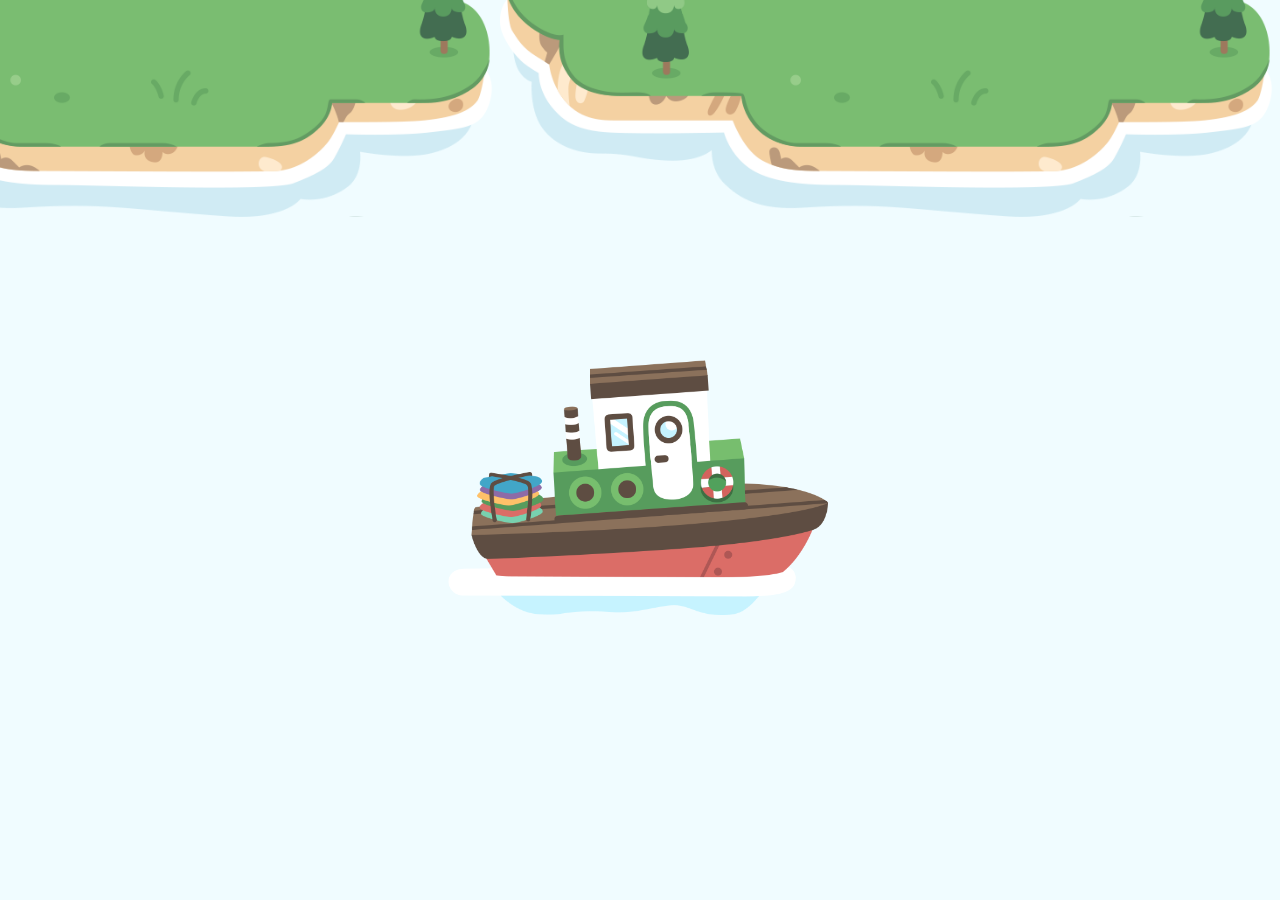
<file: animation/index.html>
<!DOCTYPE html>
<html>
<head>
	<title>Tugboat Animation</title>
	<link rel="stylesheet" href="main.css">
	<link rel="stylesheet" href="animation.css">
</head>
<body>
	<div class="boat">
		<img src="img/boat.png" alt="tugboat">
	</div>
	<img class="mike" src="img/mike.png">
</body>
</html>
</file>
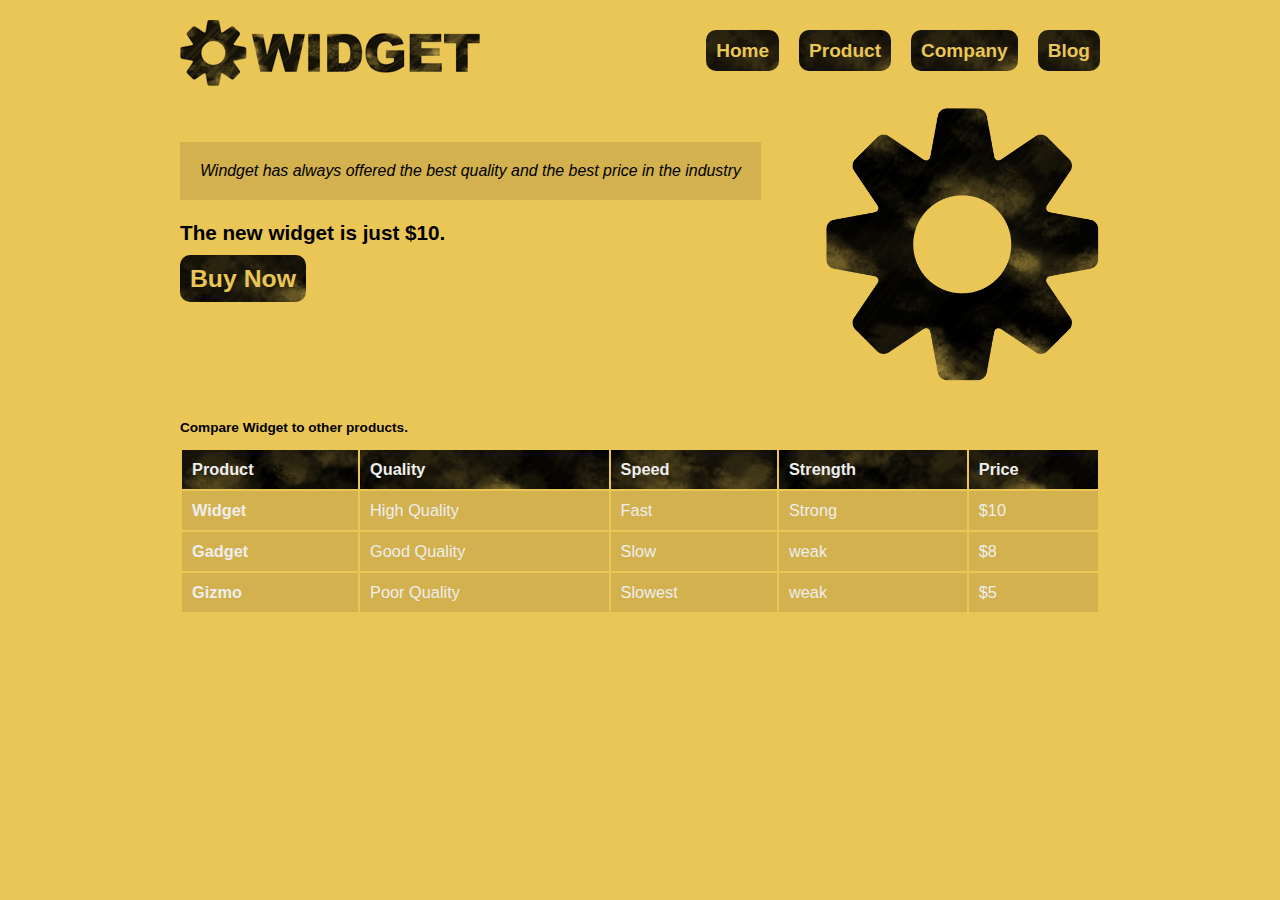
<file: html/accesability/index.html>
<!DOCTYPE html>
<html>
<head>
	<title>Windget,Inc.</title>
	<link rel="stylesheet" type="text/css" href="css/style.css">
</head>

<body>
	<div id="wrapper">
	<div id="header">
		<h1>Widget</h1>
		<ul id="nav">
			<li><a href="index.html">Home</a></li>
			<li><a href="#">Product</a></li>
			<li><a href="#">Company</a></li>
			<li><a href="#">Blog</a></li>	
		</ul>
	</div>

	<div id="content">
		<div id="about">
			<p>Windget has always offered the best quality and the best price in the industry</p>
			<div id="cta">
				<h3 id="just_10">The new widget is just $10.</h3>
				<a href="#" id="buy_now">Buy Now</a>
			</div>
		</div>
	</div>

	<div id="widget_pic">
		<img src="images/gear.png" alt="A drawing of widget, which looks similar to a gear or a cog">
	</div>

	<p id="compare">Compare Widget to other products.</p>
	<table id="product_table">
		<thead>
			<tr>
				<th>Product</th>
				<th>Quality</th>
				<th>Speed</th>
				<th>Strength</th>
				<th>Price</th>
			</tr>
			<tr>
				<td>
					<strong>Widget</strong>
				</td>
				<td>
					High Quality
				</td>
				<td>
					Fast
				</td>
				<td>
					Strong
				</td>
				<td>
					$10
				</td>
			</tr>
			<tr>
				<td>
					<strong>Gadget</strong>
				</td>
				<td>
					Good Quality
				</td>
				<td>
					Slow
				</td>
				<td>
					weak
				</td>
				<td>
					$8
				</td>
			</tr>
			<tr>
				<td>
					<strong>Gizmo</strong>
				</td>
				<td>
					Poor Quality
				</td>
				<td>
					Slowest
				</td>
				<td>
					weak
				</td>
				<td>
					$5
				</td>
			</tr>
		</thead>
	</table>

	</div>

</body>



</html>
</file>
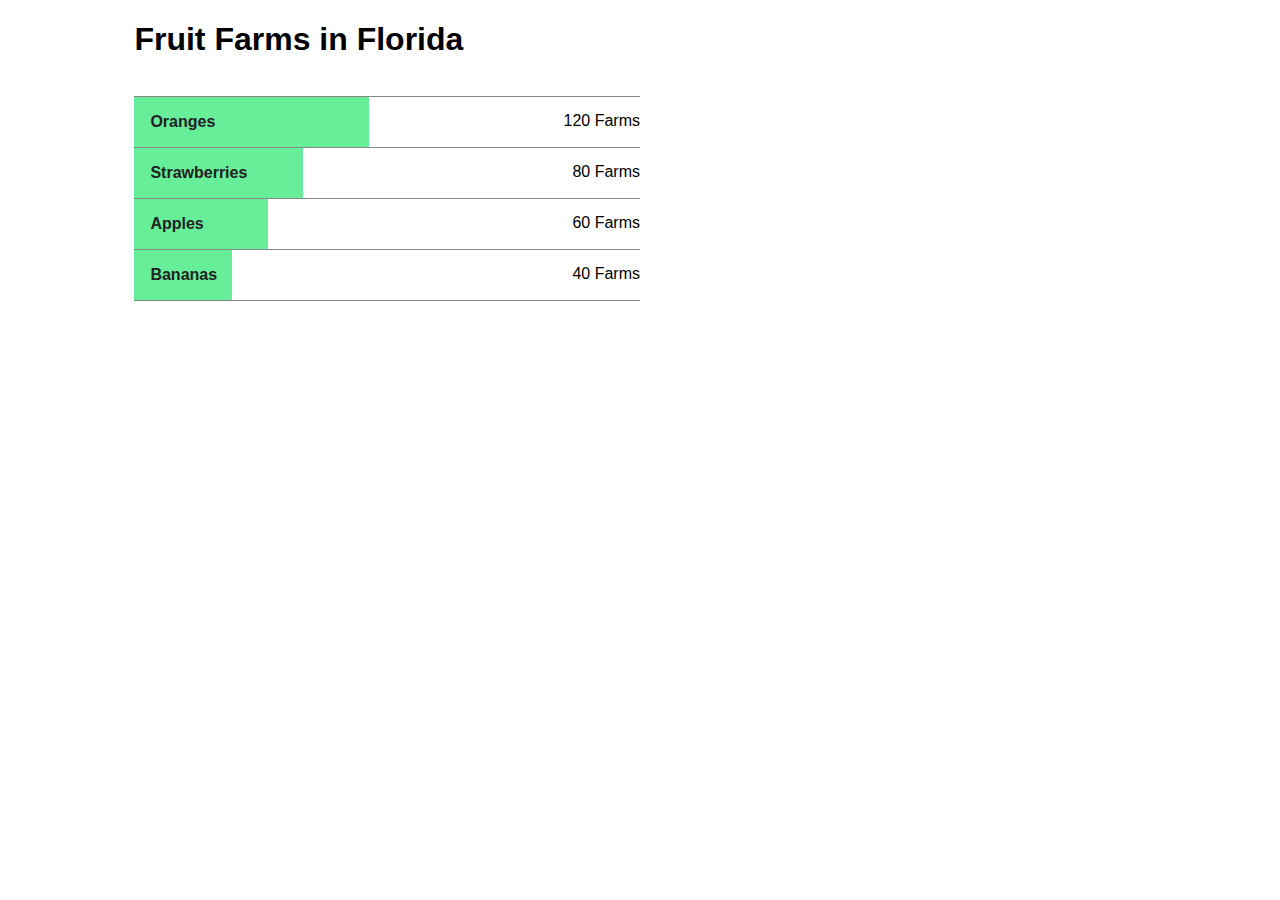
<file: html/charts/index.html>
<!DOCTYPE html>
<html>

	<head>
		<title>Accessibility</title>
		<link rel="stylesheet" type="text/css" href="css/style.css">
	</head>

	<body>
	<div id="wrapper">

		<h1>Fruit Farms in Florida</h1>

		<ul class="graph">
			<li>
				<span class="fruit" style="width: 40%">Oranges</span>
				<span class="total">120 Farms</span>
			</li>
			<li>
				<span class="fruit" style="width: 27%">Strawberries</span>
				<span class="total">80 Farms</span>
			</li>
			<li>
				<span class="fruit" style="width: 20%">Apples</span>
				<span class="total">60 Farms</span>
			</li>
			<li>
				<span class="fruit" style="width: 13%">Bananas</span>
				<span class="total">40 Farms</span>
			</li>

		</ul>

	</div>

	</body>


</html>
</file>
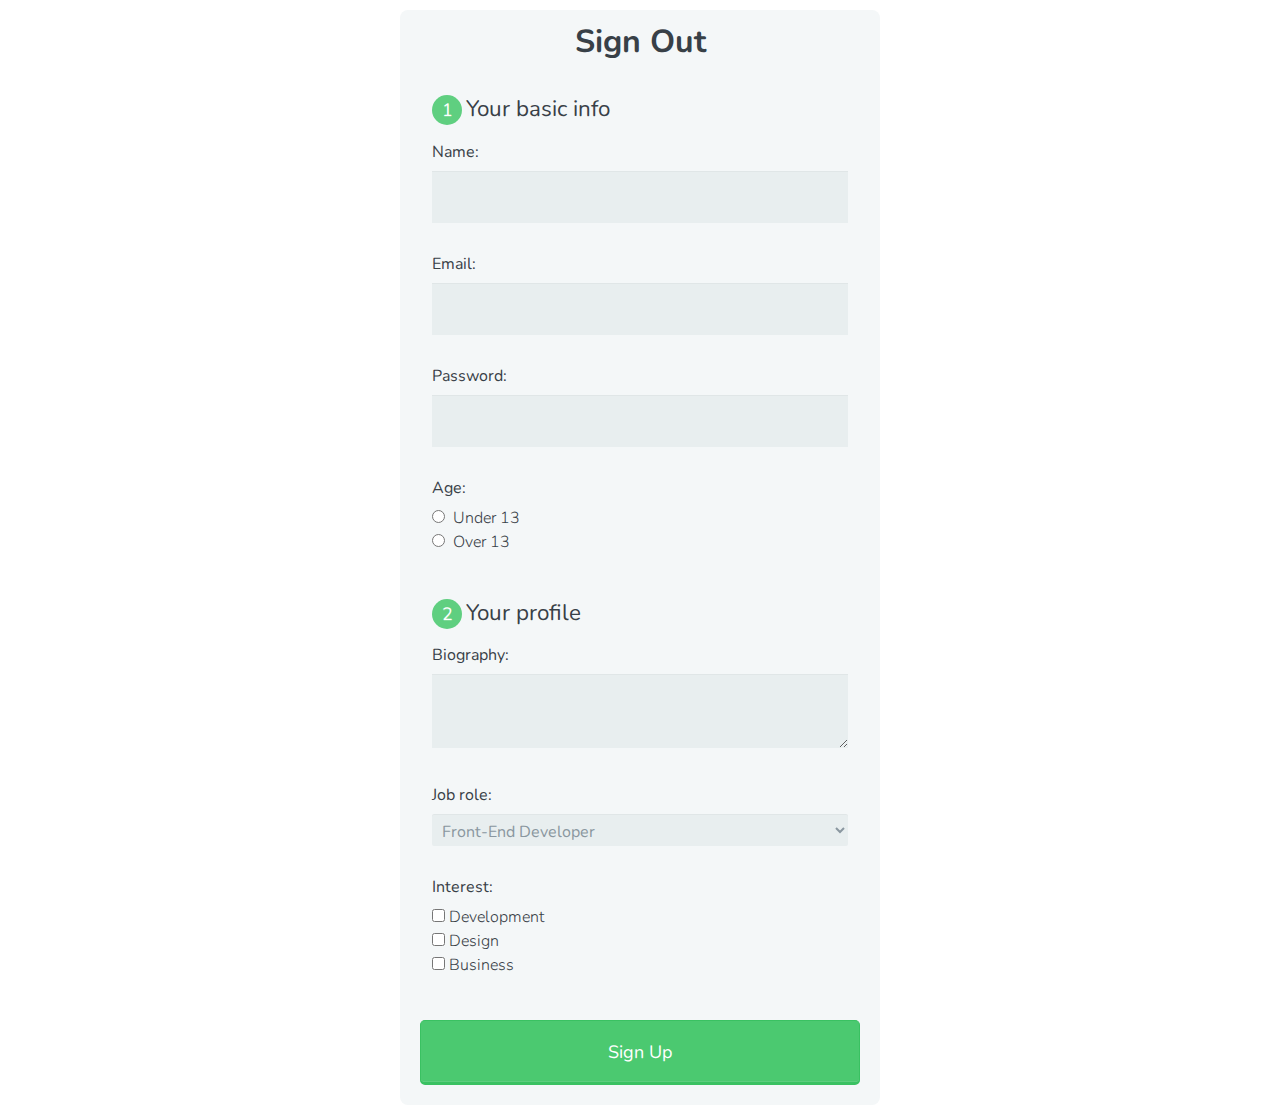
<file: html/forms/index.html>
<!DOCTYPE html>
<html>
    <head>
        <meta charset="utf-8">
        <meta name="viewport" content="width=device-width, initial-scale=1.0">
        <title>Sign Up Form</title>
        <link rel="stylesheet" href="css/normalize-form.css">
        <link href='http://fonts.googleapis.com/css?family=Nunito:400,300' rel='stylesheet' type='text/css'>
        <link rel="stylesheet" href="css/main-form.css">
    </head>
    <body>    
          <form action="index.html" method="post">
          <h1>Sign Out</h1>
    <fieldset>
          <legend><span class="number">1</span>Your basic info</legend>
          <label for="name">Name:</label>
          <input type="text" id="name" name="user_name">

          <label for="mail">Email:</label>
          <input type="email" id="mail" name="user_email">

          <label for="pass">Password:</label>
          <input type="password" id="pass" name="user_password">
          <label>Age:</label>
          <input type="radio" id="under_13" value="under_13" name="user_age">
          <label for="under_13" class="light">Under 13</label><br>
           <input type="radio" id="over_13" value="over_13" name="user_age">
          <label for="over_13" class="light">Over 13</label>
    </fieldset>
    <fieldset>
            <legend><span class="number">2</span>Your profile</legend>

           <label for="bio">Biography:</label>

           <textarea id="bio" name="user_bio"></textarea>

           <label for="job">Job role:</label>
           <select id="job" name="user_job">
                <optgroup label="web">
                    <option value="frontend_developer">Front-End Developer</option>
                    <option value="php_developer">PHP Developer</option>
                    <option value="phtyon_developer">Phython Developer</option>
                    <option value="java_developer">Java Developer</option>
                    <option value="rails_developer">Rails Developer</option>
                    <option value="web_designer">Web Designer</option>
                    <option value="wordpress_developer">WordPress Developer</option>
                </optgroup>
                <optgroup label="Mobile">
                    <option value="android_developer">Android Developer</option>
                    <option value="ios_developer">IOS Developer</option>
                    <option value="mobile_designer">Mobile Designer</option>
                </optgroup>
                <optgroup label="Bussiness">
                    <option value="bussiness_owner">Bussiness Owner</option>
                    <option value="freelancer">Freelancer</option>
                </optgroup>
           </select>

                <label>Interest:</label>
                <input type="checkbox" id="development" value="interest_development"
                name="user_interest"><label class="light" for="development">Development
                </label><br>
                <input type="checkbox" id="design" value="interest_design"
                name="user_interest"><label class="light" for="design">Design
                </label><br>
                <input type="checkbox" id="business" value="interest_business"
                name="user_interest"><label class="light" for="business">Business
                </label>



            </fieldset>
           <button type="submit">Sign Up</button>
      </form>
          
      <?php endforeach ?>
      
    </body>
</html>
</file>
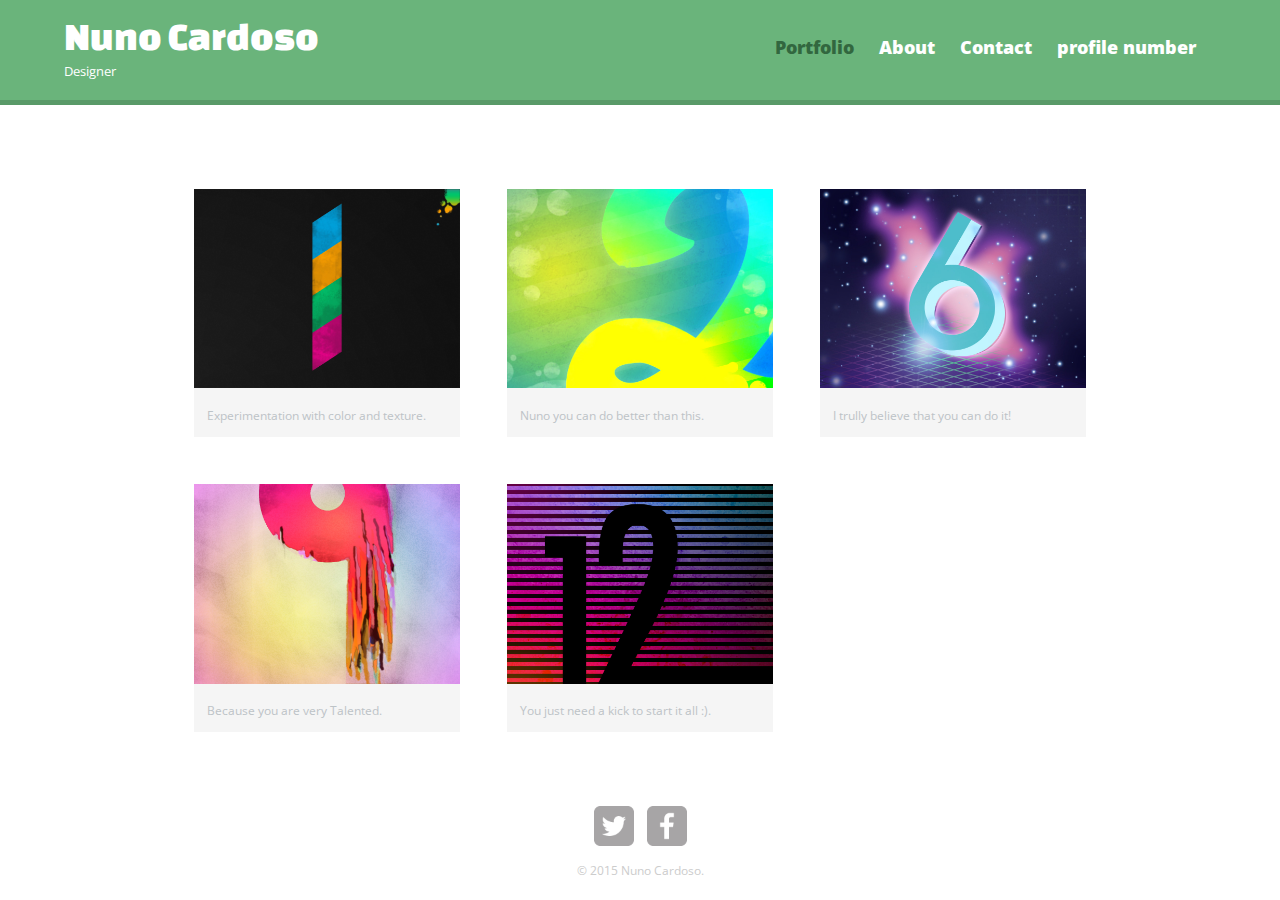
<file: html/portfolio/index.html>
<!DOCTYPE html>
<html>
	<head>
		<meta charset="utf-8">
		<title>Nuno Cardoso | Designer </title>
		<link rel="stylesheet" href="css/normalize.css">
		<link href='http://fonts.googleapis.com/css?family=Changa+One|Open+Sans:400,400italic,700,700italic,800' rel='stylesheet' type='text/css'>
		<link rel="stylesheet" href="css/main.css">
		<link rel="stylesheet" href="css/responsive.css"> 
		<meta name="viewport" content="width=device-width, initial-scale=1.0">
	</head>
	<body>
		<header>
			<a href="index.html" id="logo">
				<h1>Nuno Cardoso</h1>
				<h2>Designer</h2>
			</a>
			<nav>
				<ul>
					<li><a href="index.html" class="selected">Portfolio</a></li>
					<li><a href="about.html">About</a></li>
					<li><a href="contact.html">Contact</a></li>
					<li><a href="contact.html">profile number</a></li>
				</ul>			
			</nav>
		</header>
	<div id="wrapper">
			<section>
				<ul id="gallery">
					<li>
						<a href="img/numbers-01.jpg">
							<img src="img/numbers-01.jpg" alt="">
							<p>Experimentation with color and texture.</p>
						</a>
					</li>
					<li>
						<a href="img/numbers-02.jpg">
							<img src="img/numbers-02.jpg" alt="">
							<p>Nuno you can do better than this.</p>
						</a>
					</li>
					<li>
						<a href="img/numbers-06.jpg">
							<img src="img/numbers-06.jpg" alt="">
							<p>I trully believe that you can do it!</p>
						</a>
					</li>
					<li>
						<a href="img/numbers-09.jpg">
							<img src="img/numbers-09.jpg" alt="">
							<p>Because you are very Talented.</p>
						</a>
					</li>
					<li>
						<a href="img/numbers-12.jpg">
							<img src="img/numbers-12.jpg" alt="">
							<p>You just need a kick to start it all :).</p>
						</a>
					</li>
				</ul>
			</section>
		<footer>
			<a href="http://twitter.com/nunu.cardoso"><img src="img/twitter-wrap.png" alt=
			"Twitter Logo" class="social-icon"></a>
			<a href="http://facebook.com/nuno.cardoso"><img src="img/facebook-wrap.png" alt="Facebook Logo" class="social-icon"></a>
			<p>&copy; 2015 Nuno Cardoso.</p>
		</footer>
	</div>
	</body>
</html>
</file>
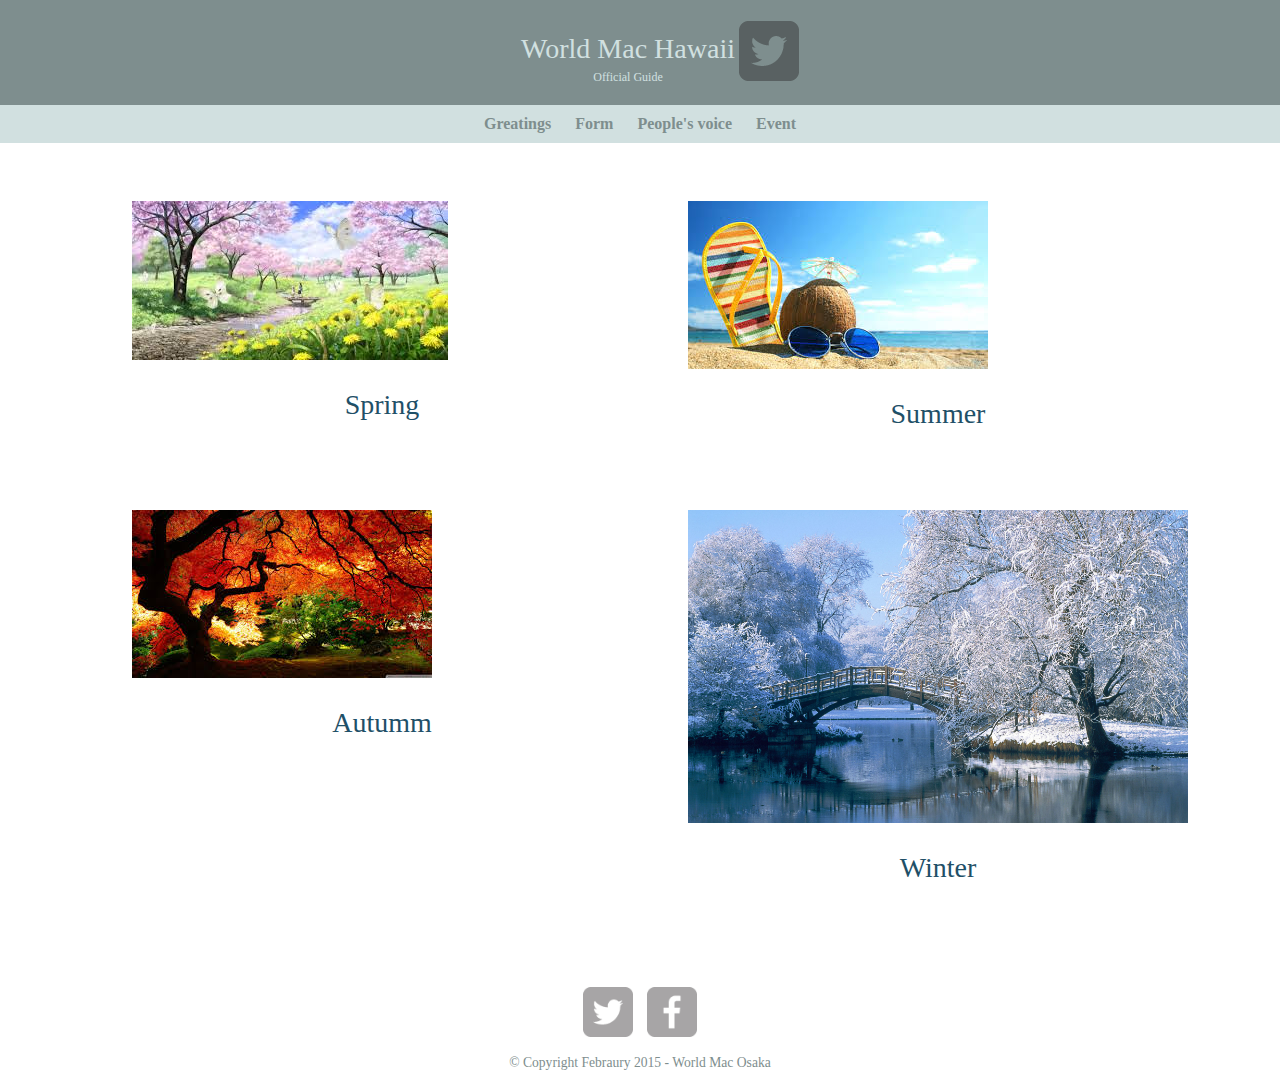
<file: html/practice/index.html>
<!DOCTYPE html>
<html>
	<head>
	<meta charset="utf-8">
	<title>World Mac | Designer</title>
	<link rel="stylesheet" href="css/normalize.css">
	<link rel="stylesheet" href="css/practice.css">
	<link rel="stylesheet" href="css/responsive.css">
	<link rel="stylesheet" href="css/responsive.css">
	</head>
	<body>
				<header>
					<a href="index.html" class="logo">
						<ul><li class="first">
						<h1>World Mac Hawaii</h1>
						<h2>Official Guide</h2>
						</li>
						<li class="second"><img src="img/twitter-wrap.png" alt="">
						</li>
					</ul>
					</a>
					<nav>
						<ul>
							<li><a href="index.html" >Greatings</a></li>
							<li><a href="form.html">Form</a></li>
							<li><a href="contact.html">People's voice</a></li>
							<li><a href="event.html">Event</a></li>
						</ul>
					</nav>
				</header>
				<div id="wrapper">
				<section>
					<ul id="mainscreen">
						<li>
							<a href="img/spring.jpg">
							<img src="img/spring.jpg" alt="Spring season in Japan">
							<p>Spring</p>
						</li>
						<li>
							<a href="img/summer.jpg">
							<img src="img/summer.jpg" alt="Summer season in Japan">
							<p>Summer</p>
						</li>
						<li>
							<a href="img/autumm.jpg">
							<img src="img/autumm.jpg" alt="autumm season in Japan">
							<p>Autumm</p>
						</li>
						<li>
							<a href="img/winter.jpg">
							<img src="img/winter.jpg" alt="Winter season in Japan">
							<p>Winter</p>
						</li>
					</ul>
				</section>
				<footer>
					<a href=""><img src="img/twitter-wrap.png" alt="Twitter Logo" class="social-icon"></a>
					<a href=""><img src="img/facebook-wrap.png" alt="Facebook Logo" class="social-icon"></a>
					<p>&copy; Copyright Febraury 2015 - World Mac Osaka </p>
				</footer>	
				</div>
	</body>
</html>
</file>
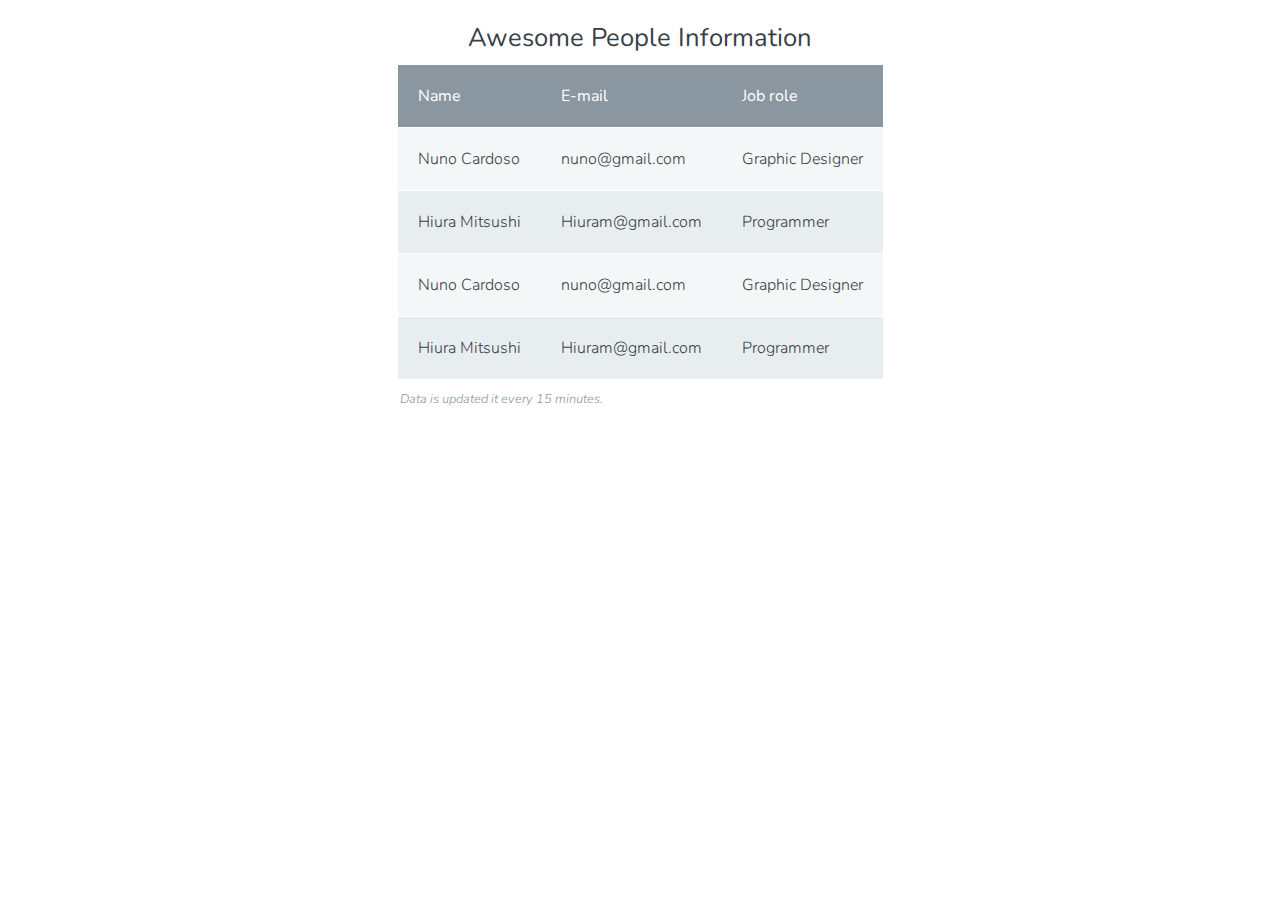
<file: html/table/index.html>
<!DOCTYPE html>
<html>
  <head>
    <meta charset="utf-8">
    <meta name="viewport" content="width=device-width, initial-scale=1.0">
    <title>Employee Information</title>
    <link rel="stylesheet" href="css/normalize.css">
    <link href='http://fonts.googleapis.com/css?family=Nunito:400,300' rel='stylesheet' type='text/css'>
    <link rel="stylesheet" href="css/main.css">
  </head>
  <body>

  <table>
    <caption>Awesome People Information</caption>
    <thead>
            <tr>
              <th scope="col">Name</th>
              <th scope="col">E-mail</th>
              <th scope="col">Job role</th>
            </tr>
    <thead>
    <tfoot>
      <td colspan="3">Data is updated it every 15 minutes.</td>
    </tfoot>
    <tbody>
          <tr>
             <th scope="row">Nuno Cardoso</th>
            <td>nuno@gmail.com</td>
            <td>Graphic Designer</td>
          </tr>
          <tr>
             <th scope="row">Hiura Mitsushi</th>
            <td>Hiuram@gmail.com</td>
            <td>Programmer</td>
          </tr>
          <tr>
             <th scope="row">Nuno Cardoso</th>
            <td>nuno@gmail.com</td>
            <td>Graphic Designer</td>
          </tr>
          <tr>
             <th scope="row">Hiura Mitsushi</th>
            <td>Hiuram@gmail.com</td>
            <td>Programmer</td>
          </tr>
    </tbody>
  </table>
    

  </body>
</html>
</file>
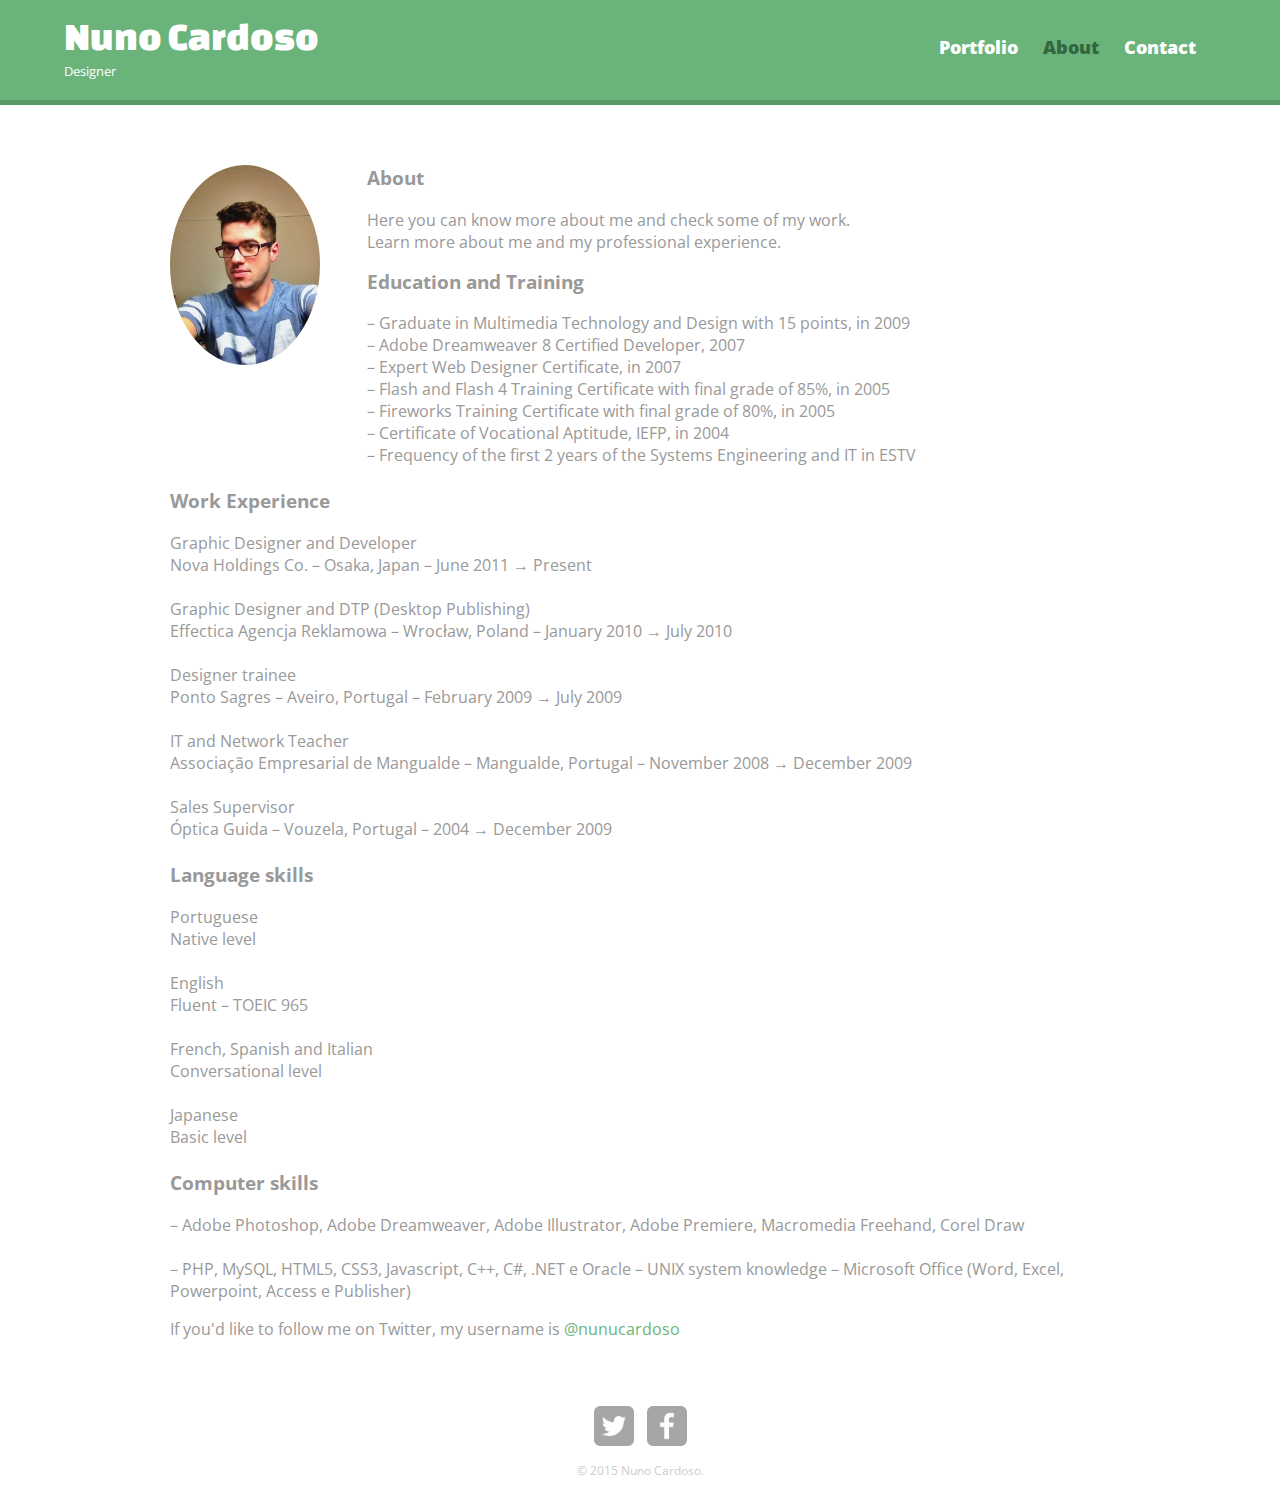
<file: html/portfolio/about.html>
<!DOCTYPE html>
<html>
	<head>
		<meta charset="utf-8">
		<title>Nuno Cardoso | Designer </title>
		<link rel="stylesheet" href="css/normalize.css">
		<link href='http://fonts.googleapis.com/css?family=Changa+One|Open+Sans:400,400italic,700,700italic,800' rel='stylesheet' type='text/css'>
		<link rel="stylesheet" href="css/main.css">
		<link rel="stylesheet" href="css/responsive.css"> 
		<meta name="viewport" content="width=device-width, initial-scale=1.0">
	</head>
	<body>
		<header>
			<a href="index.html" id="logo">
				<h1>Nuno Cardoso</h1>
				<h2>Designer</h2>
			</a>
			<nav>
				<ul>
					<li><a href="index.html">Portfolio</a></li>
					<li><a href="about.html"  class="selected">About</a></li>
					<li><a href="contact.html">Contact</a></li>
				</ul>			
			</nav>
		</header>
	<div id="wrapper">
			<section>
				<img src="img/nuno.JPG" alt="Photograph of Nuno Cardoso" class="profile-photo">
				<h3>About</h3>
				<p>
					Here you can know more about me and check some of my work. <br>

					Learn more about me and my professional experience.<br>
<h3>Education and Training</h3>

– Graduate in Multimedia Technology and Design with 15 points, in 2009<br>
– Adobe Dreamweaver 8 Certified Developer, 2007<br>
– Expert Web Designer Certificate, in 2007<br>
– Flash and Flash 4 Training Certificate with final grade of 85%, in 2005<br>
– Fireworks Training Certificate with final grade of 80%, in 2005<br>
– Certificate of Vocational Aptitude, IEFP, in 2004<br>
– Frequency of the first 2 years of the Systems Engineering and IT in ESTV<br><br>

<h3>Work Experience</h3>

Graphic Designer and Developer<br>
Nova Holdings Co. – Osaka, Japan – June 2011 → Present<br><br>

Graphic Designer and DTP (Desktop Publishing)<br>
Effectica Agencja Reklamowa – Wrocław, Poland – January 2010 → July 2010<br><br>

Designer trainee<br>
Ponto Sagres – Aveiro, Portugal – February 2009 → July 2009<br><br>

IT and Network Teacher <br>
Associação Empresarial de Mangualde – Mangualde, Portugal – November 2008 → December 2009<br><br>

Sales Supervisor<br>
Óptica Guida – Vouzela, Portugal – 2004 → December 2009<br><br>

<h3>Language skills</h3>

Portuguese<br>
Native level<br><br>

English<br>
Fluent – TOEIC 965<br><br>

French, Spanish and Italian<br>
Conversational level<br><br>

Japanese<br>
Basic level<br><br>

<h3>Computer skills</h3>

– Adobe Photoshop, Adobe Dreamweaver, Adobe Illustrator, Adobe Premiere, Macromedia Freehand, Corel Draw<br><br>
– PHP, MySQL, HTML5, CSS3, Javascript, C++, C#, .NET e Oracle – UNIX system knowledge
– Microsoft Office (Word, Excel, Powerpoint, Access e Publisher)<br>
				</p>
				<p>If you'd like to follow me on Twitter, my username is <a href="http://twitter.com/nunu.cardoso">@nunucardoso</a></p>
			</section>
		<footer>
			<a href="http://twitter.com/nunu.cardoso"><img src="img/twitter-wrap.png" alt=
			"Twitter Logo" class="social-icon"></a>
			<a href="http://facebook.com/nuno.cardoso"><img src="img/facebook-wrap.png" alt="Facebook Logo" class="social-icon"></a>
			<p>&copy; 2015 Nuno Cardoso.</p>
		</footer>
	</div>
	</body>
</html>
</file>
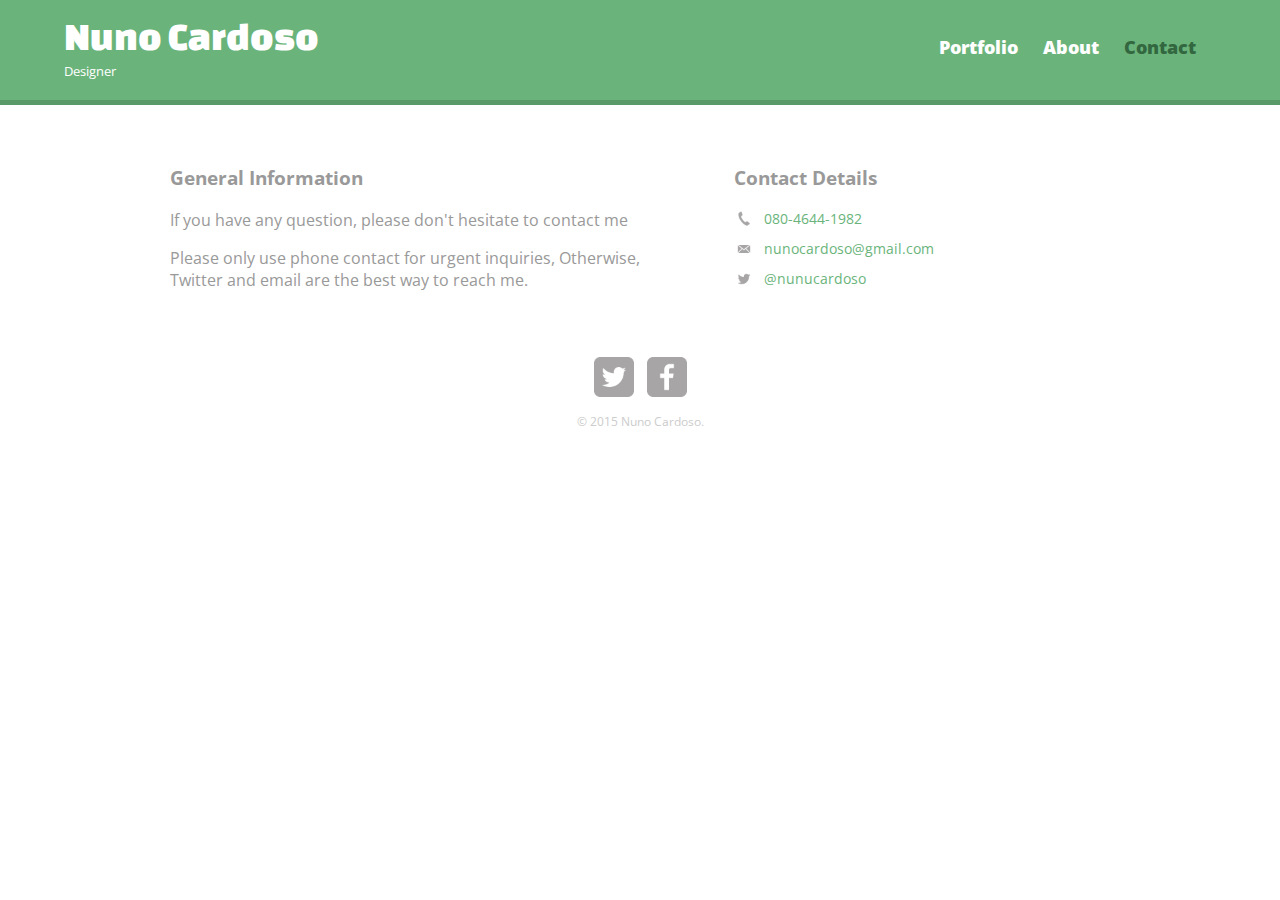
<file: html/portfolio/contact.html>
<!DOCTYPE html>
<html>
	<head>
		<meta charset="utf-8">
		<title>Nuno Cardoso | Designer </title>
		<link rel="stylesheet" href="css/normalize.css">
		<link href='http://fonts.googleapis.com/css?family=Changa+One|Open+Sans:400,400italic,700,700italic,800' rel='stylesheet' type='text/css'>
		<link rel="stylesheet" href="css/main.css">
		<link rel="stylesheet" href="css/responsive.css">
		<meta name="viewport" content="width=device-width, initial-scale=1.0"> 
	</head>
	<body>
		<header>
			<a href="index.html" id="logo">
				<h1>Nuno Cardoso</h1>
				<h2>Designer</h2>
			</a>
			<nav>
				<ul>
					<li><a href="index.html" >Portfolio</a></li>
					<li><a href="about.html">About</a></li>
					<li><a href="contact.html" class="selected" >Contact</a></li>
				</ul>			
			</nav>
		</header>
	<div id="wrapper">
			<section id="primary">
				<h3>General Information</h3>
				<p>If you have any question, please don't hesitate to contact me</p>
				<p>Please only use phone contact for urgent inquiries, Otherwise, Twitter and email are the best way to reach me.</p>
			</section>
			<section id="secondary">
				<h3>Contact Details</h3>
					<ul class="contact-info">
					<li class="phone"><a href="tel:080-4644-1982">080-4644-1982</a></li>
					<li class="mail"><a href="mailto:nunocardoso@gmail.com">nunocardoso@gmail.com</a></li>
					<li class="twitter"><a href="http://twitter.com/intent/tweet?screen_name=nunucardoso">@nunucardoso</a></li>
					</ul>
			</section>
		<footer>
			<a href="http://twitter.com/nuno.cardoso"><img src="img/twitter-wrap.png" alt=
			"Twitter Logo" class="social-icon"></a>
			<a href="http://facebook.com/nuno.cardoso"><img src="img/facebook-wrap.png" alt="Facebook Logo" class="social-icon"></a>
			<p>&copy; 2015 Nuno Cardoso.</p>
		</footer>
	</div>
	</body>
</html>
</file>
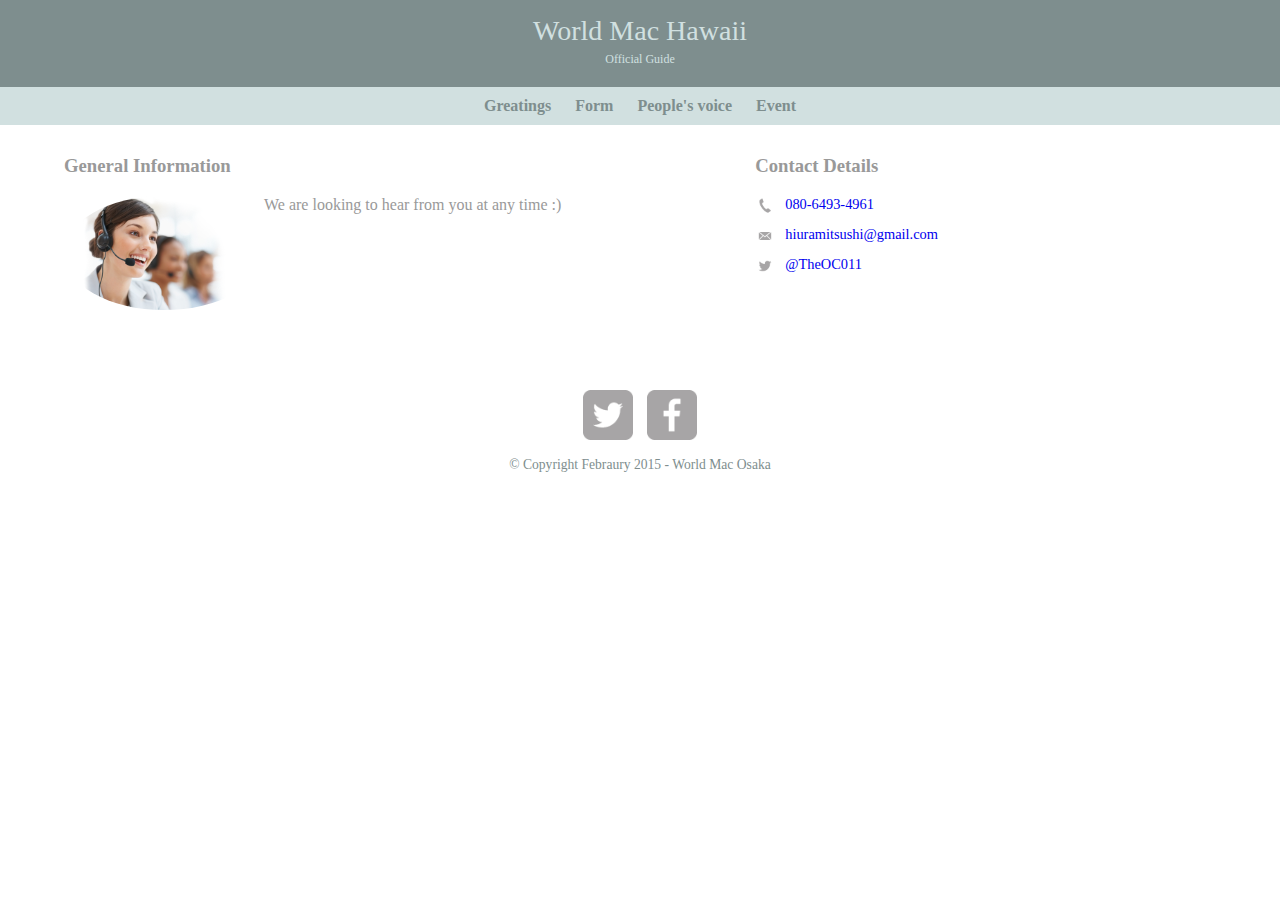
<file: html/practice/contact.html>
<!DOCTYPE html>
<html>
	<head>
	<meta charset="utf-8">
	<title>World Mac | Designer</title>
	<link rel="stylesheet" href="css/normalize.css">
	<link rel="stylesheet" href="css/practice.css">
	<link rel="stylesheet" href="css/responsive.css">
	<link rel="stylesheet" href="css/responsive.css">
	</head>
	<body>
				<header>
					<a href="index.html" id="logo">
						<h1>World Mac Hawaii</h1>
						<h2>Official Guide</h2>
					</a>
					<nav>
						<ul>
							<li><a href="index.html" >Greatings</a></li>
							<li><a href="form.html">Form</a></li>
							<li><a href="contact.html">People's voice</a></li>
							<li><a href="event.html">Event</a></li>
						</ul>
					</nav>
				</header>
				<div id="wrapper">
				<section id="primary">
					<h3>General Information</h3>
					<img src="img/Contact-Lady.png" alt="We Are seeking for you" class="profile-photo">
					<p> We are looking to hear from you at any time :)</p>
				</section>
				<section id="secondary">
					<h3>Contact Details</h3>
					<ul class="contact-info">
						<li class="phone"><a href="tel:080-6493-4961">080-6493-4961</a></li>
						<li class="mail"><a href="mailto:hiuramitsushi@gmail.com">hiuramitsushi@gmail.com</a></li>
						<li class="twitter"><a href="http://twitter.com/intent/tweet?screen_name=TheOC011">@TheOC011</a></li>
					</ul>
				</section>
				<footer>
					<a href=""><img src="img/twitter-wrap.png" alt="Twitter Logo" class="social-icon"></a>
					<a href=""><img src="img/facebook-wrap.png" alt="Facebook Logo" class="social-icon"></a>
					<p>&copy; Copyright Febraury 2015 - World Mac Osaka </p>
				</footer>	
				</div>
	</body>
</html>
</file>
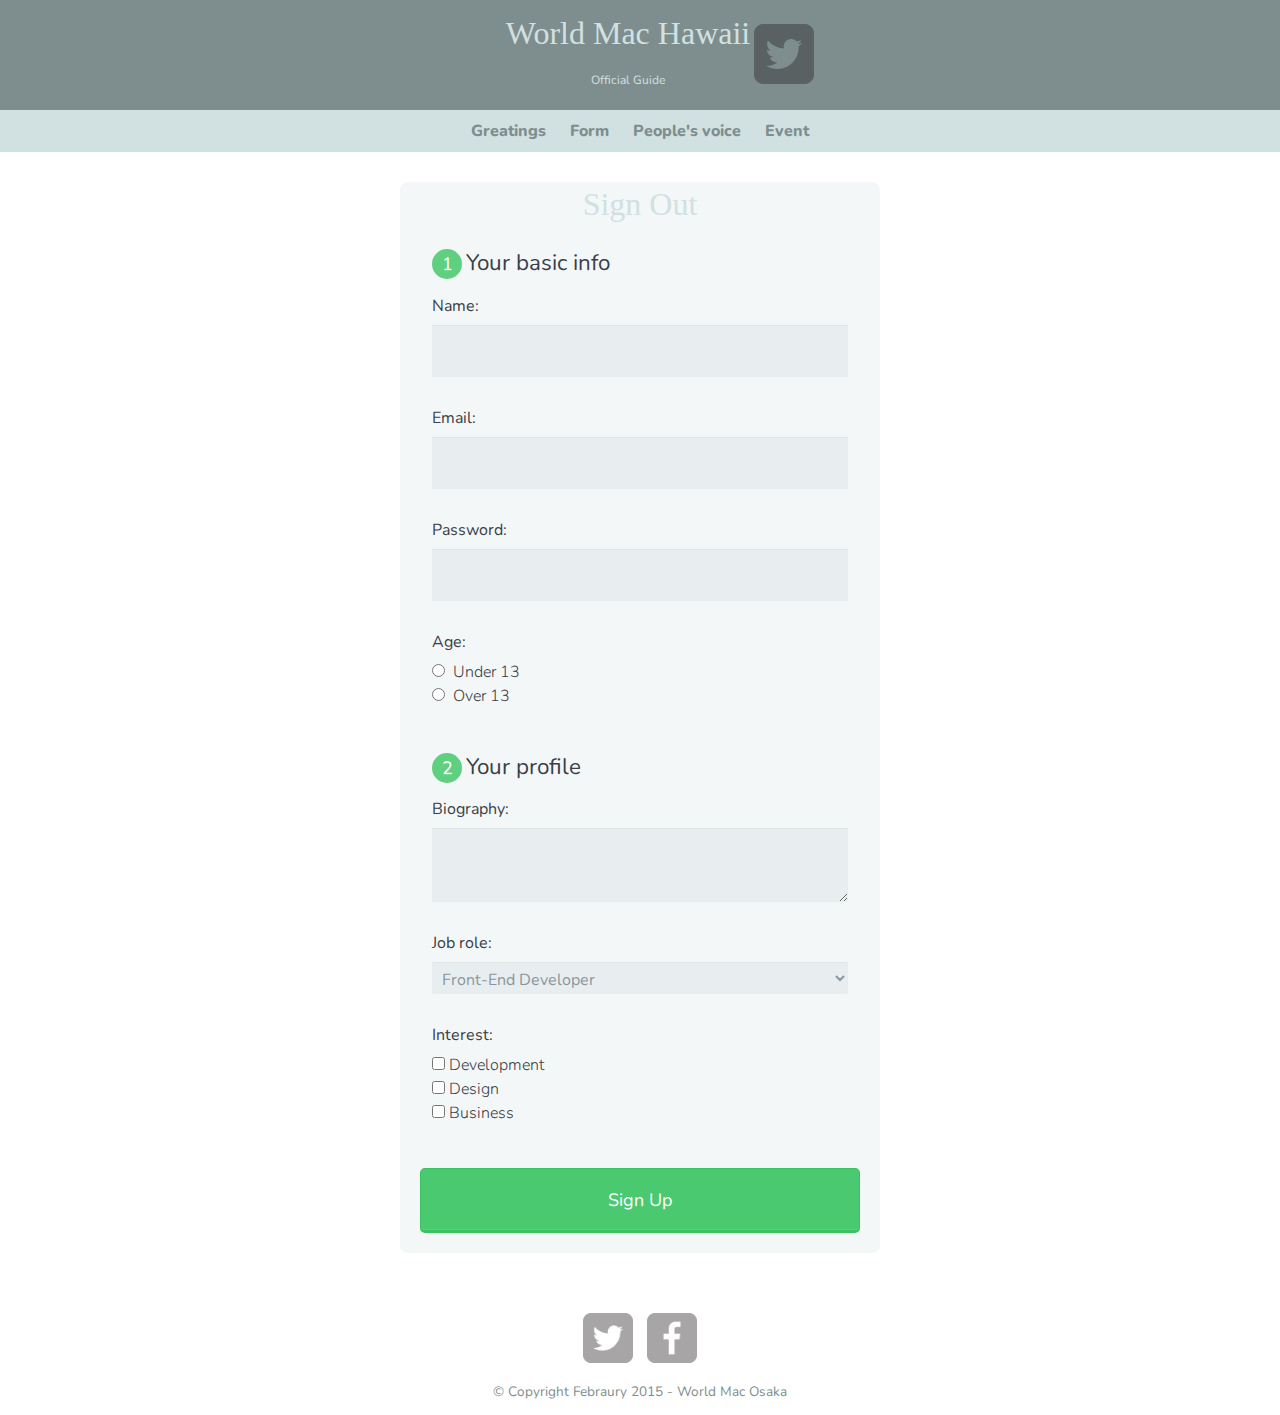
<file: html/practice/form.html>
<!DOCTYPE html>
<html>
	<head>
	<meta charset="utf-8">
	<meta name="viewport" content="width=device-width, initial-scale=1.0">
	 <title>Sign Up Form</title>
 	<link rel="stylesheet" href="css/normalize.css">
	<link rel="stylesheet" href="css/practice.css">
	<link rel="stylesheet" href="css/responsive.css">
     <link rel="stylesheet" href="css/normalize-form.css">
        <link href='http://fonts.googleapis.com/css?family=Nunito:400,300' rel='stylesheet' type='text/css'>
        <link rel="stylesheet" href="css/main-form.css">
  
	</head>
	<body>
				<header>
					<a href="index.html" class="logo">
						<ul><li class="first">
						<h1>World Mac Hawaii</h1>
						<h2>Official Guide</h2>
						</li>
						<li class="second"><img src="img/twitter-wrap.png" alt="">
						</li>
					</ul>
					</a>
					<nav>
						<ul>
							<li><a href="index.html" >Greatings</a></li>
							<li><a href="form.html">Form</a></li>
							<li><a href="contact.html">People's voice</a></li>
							<li><a href="event.html">Event</a></li>
						</ul>
					</nav>
				</header>
				<div id="wrapper">
				<section>
					     <form action="index.html" method="post">
          <h1>Sign Out</h1>
    <fieldset>
          <legend><span class="number">1</span>Your basic info</legend>
          <label for="name">Name:</label>
          <input type="text" id="name" name="user_name">

          <label for="mail">Email:</label>
          <input type="email" id="mail" name="user_email">

          <label for="pass">Password:</label>
          <input type="password" id="pass" name="user_password">
          <label>Age:</label>
          <input type="radio" id="under_13" value="under_13" name="user_age">
          <label for="under_13" class="light">Under 13</label><br>
           <input type="radio" id="over_13" value="over_13" name="user_age">
          <label for="over_13" class="light">Over 13</label>
    </fieldset>
    <fieldset>
            <legend><span class="number">2</span>Your profile</legend>

           <label for="bio">Biography:</label>

           <textarea id="bio" name="user_bio"></textarea>

           <label for="job">Job role:</label>
           <select id="job" name="user_job">
                <optgroup label="web">
                    <option value="frontend_developer">Front-End Developer</option>
                    <option value="php_developer">PHP Developer</option>
                    <option value="phtyon_developer">Phython Developer</option>
                    <option value="java_developer">Java Developer</option>
                    <option value="rails_developer">Rails Developer</option>
                    <option value="web_designer">Web Designer</option>
                    <option value="wordpress_developer">WordPress Developer</option>
                </optgroup>
                <optgroup label="Mobile">
                    <option value="android_developer">Android Developer</option>
                    <option value="ios_developer">IOS Developer</option>
                    <option value="mobile_designer">Mobile Designer</option>
                </optgroup>
                <optgroup label="Bussiness">
                    <option value="bussiness_owner">Bussiness Owner</option>
                    <option value="freelancer">Freelancer</option>
                </optgroup>
           </select>

                <label>Interest:</label>
                <input type="checkbox" id="development" value="interest_development"
                name="user_interest"><label class="light" for="development">Development
                </label><br>
                <input type="checkbox" id="design" value="interest_design"
                name="user_interest"><label class="light" for="design">Design
                </label><br>
                <input type="checkbox" id="business" value="interest_business"
                name="user_interest"><label class="light" for="business">Business
                </label>



            </fieldset>
           <button type="submit">Sign Up</button>
      </form>
          
      <?php endforeach ?>
				</section>
				<footer>
					<a href=""><img src="img/twitter-wrap.png" alt="Twitter Logo" class="social-icon"></a>
					<a href=""><img src="img/facebook-wrap.png" alt="Facebook Logo" class="social-icon"></a>
					<p>&copy; Copyright Febraury 2015 - World Mac Osaka </p>
				</footer>	
				</div>
	</body>
</html>
</file>
<file: animation/main.css>
body {
	background: #F0FCFF url('img/island.png') repeat-x 100% -460px;
	background-size: 780px;
}
.boat {
	width: 380px;
	position: absolute;
	top: 40%;
	left: 35%;
}
.boat img {
	width: 100%;
}
.boat::after {
	content: "";
	display: block;
	width: 120px;
	height: 120px;
	background: url('img/steam.png') no-repeat;
	background-size: 120px;
	position: absolute;
	top: -25%;
	left: 5%;
	opacity: 0;
}
.mike {
	width: 180px;
	position: absolute;
	top: 55%;
	left: -15%;
	-webkit-transform: rotateZ(-5deg);
	-moz-transform: rotateZ(-5deg);
	-ms-transform: rotateZ(-5deg);
	transform: rotateZ(-5deg);
}
</file>
<file: animation/animation.css>
/*	Animations
------------------------------------------ */

.boat {
	-webkit-animation: rock-boat 3s ease-in-out infinite;
}
.boat::after {
	-webkit-animation: steam 4s 2s infinite;
}
body {
	-webkit-animation: bg-move 8s ease-out forwards;
}
.mike {
	-webkit-animation: mike-move 6s 6s ease-out forwards,
	                   mike-float 3.2s infinite;
}


/*	Keyframes - WebKit only
------------------------------------------ */

@-webkit-keyframes rock-boat {
	50%  { -webkit-transform: rotate(-5deg) translateY(-10px); }
}

@-webkit-keyframes steam {
	40%,
	60%  { opacity: 1; }
	100% { -webkit-transform: translate(-15%, -35%) rotateZ(20deg); }
}

@-webkit-keyframes bg-move {
	0%   { background-position:  100% -560px; }
	100% { background-position: -350% -460px; }
}

@-webkit-keyframes mike-move {
	100% { left: 12%; }
}

@-webkit-keyframes mike-float {
	50% { -webkit-transform: rotateZ(5deg) translateY(-5px); }
}
</file>
<file: html/accesability/css/style.css>
/*********************
Page Styles
*********************/

body {
  margin: 0;
  background: #eac657;
  font-family: verdana, sans-serif;
  font-size: 0.85em;
}

#wrapper {
  width: 920px;
  margin: 0 auto;
}

.clearfix:after {
  content: ".";
  display: block;
  height: 0;
  clear: both;
  visibility: hidden;
}



/*********************
Header
*********************/

#header {
  float: left;
  margin: 20px 0;
  width: 100%;
}

h1 {
  font-size: 3em;
  float: left;
  margin: 0;
  text-indent: -20000px;
  width: 300px;
  height: 66px;
  background: url('../images/widget.png') top left no-repeat;
}



/*********************
Navigation
*********************/

#nav {
  margin-top: 20px;
  list-style: none;
  float: right;
}

#nav li {
  float: left;
  margin-left:20px;
}


a {
  font-size:1.4em;
  font-weight:bold;
  padding:10px;
  background:url('../images/texture.png') top center;
  color:#eac657;
  text-decoration:none;
  border-radius:10px;
}

a:hover,a:focus {
  color: #d2b14e;
  background: #000;
}



/*********************
Content
*********************/

img {
  max-width: 100%;
}

#widget_pic {
  float: left;
  width: 30%;
  margin-left: 5%;
  height: 300px;
}

#content {
  width: 65%;
  float: left;
}

h2 {
  text-align: center;
  font-size: 2.3em;
  margin-bottom: 0;
  line-height: 0.2em;
}

#about {
  font-size: 1.3em;
  margin: 20px 0px;
  float: left;
}

#about p {
  background: #d2b14e;
  padding: 20px;
  font-style: italic;
  font-size: 0.9em;
}

#cta {
  margin: 20px 0;
}

#cta #just_10 {
  font-weight: bold;
  margin-right: 20px;
}



/*********************
Table
*********************/

#compare {
  float: left;
  font-weight: bold;
}

#product_table {
  float: left;
  width: 100%;
  font-size: 1.2em;
}

#product_table thead {
  background: url('../images/texture.png') top left;
  color: #EEE;
  text-align: left;
}

#product_table th, #product_table td {
  padding: 10px;
}

#product_table td {
  background: #d2b14e;
}
</file>
<file: html/charts/css/style.css>
#wrapper{
	font-family:sans-serif;
	width:80%;
	margin:0 auto;
}

.graph{
	padding:0;
	width:50%;
	float:left;
	border-bottom:1px solid #888;
}

.graph li{
	position:relative;
	list-style:none;
	border-top:1px solid #888;
	clear:both;
}

.fruit{
	display:block;
	padding:1em;
	position:relative;
	color:#222;
	background:#66EE99;
	font-weight: bold;
	float:left;
}

.total{
	margin-top:15px;
	float:right;
}
</file>
<file: html/forms/css/main-form.css>
*, *:before, *:after {
  -moz-box-sizing: border-box;
  -webkit-box-sizing: border-box;
  box-sizing: border-box;
}

body {
  font-family: 'Nunito', sans-serif;
  color: #384047;
}

form {
  max-width: 300px;
  margin: 10px auto;
  padding: 10px 20px;
  background: #f4f7f8;
  border-radius: 8px;
}

h1 {
  margin: 0 0 30px 0;
  text-align: center;
}

input[type="text"],
input[type="password"],
input[type="date"],
input[type="datetime"],
input[type="email"],
input[type="number"],
input[type="search"],
input[type="tel"],
input[type="time"],
input[type="url"],
textarea,
select {
  background: rgba(255,255,255,0.1);
  border: none;
  font-size: 16px;
  height: auto;
  margin: 0;
  outline: 0;
  padding: 15px;
  width: 100%;
  background-color: #e8eeef;
  color: #8a97a0;
  box-shadow: 0 1px 0 rgba(0,0,0,0.03) inset;
  margin-bottom: 30px;
}

input[type="radio"],
input[type="checkbox"] {
  margin: 0 4px 8px 0;
}

select {
  padding: 6px;
  height: 32px;
  border-radius: 2px;
}

button {
  padding: 19px 39px 18px 39px;
  color: #FFF;
  background-color: #4bc970;
  font-size: 18px;
  text-align: center;
  font-style: normal;
  border-radius: 5px;
  width: 100%;
  border: 1px solid #3ac162;
  border-width: 1px 1px 3px;
  box-shadow: 0 -1px 0 rgba(255,255,255,0.1) inset;
  margin-bottom: 10px;
}

fieldset {
  margin-bottom: 30px;
  border: none;
}

legend {
  font-size: 1.4em;
  margin-bottom: 10px;
}

label {
  display: block;
  margin-bottom: 8px;
}

label.light {
  font-weight: 300;
  display: inline;
}

.number {
  background-color: #5fcf80;
  color: #fff;
  height: 30px;
  width: 30px;
  display: inline-block;
  font-size: 0.8em;
  margin-right: 4px;
  line-height: 30px;
  text-align: center;
  text-shadow: 0 1px 0 rgba(255,255,255,0.2);
  border-radius: 100%;
}

@media screen and (min-width: 480px) {

  form {
    max-width: 480px;
  }

}
</file>
<file: html/portfolio/css/main.css>
/****************************************
GENERAL CSS PRACTICE
****************************************/

body {
	font-family:'Open Sans',sans-serif;
}


#wrapper{
	max-width:940px;
	margin:0 auto;
	padding:0 5%;
}


a{
	text-decoration:none;
}


img{
	max-width:100%;
}

h3{
	margin:0 0 1em 0;
}

/****************************************
              HEADING
  **************************************/

 header{
 	float:left;
 	margin:0 0 30px 0;
 	padding: 5px 0 0 0;
 	width:100%;
 }

#logo{
	text-align:center;
	margin:0;
}

h1{
	font-family:'Changa One',sans-serif;
	margin:15px 0;
	font-size:1.75em;
	font-weight:normal;
	line-height:0.8em;
}

h2{
	font-size:0.75em;
	margin:-5px 0 0;
	font-weight:normal;
}


/****************************************
              NAVIGATION
  *************************************/
nav{
	text-align:center;
	padding:10px 0;
	margin:20px 0 0;
}

nav ul{
	list-style:none;
	margin:0 10px;
	padding:0;
}

nav li{
	display:inline-block;
}

nav a{
	font-weight:800;
	padding:15px 10px;
}

/****************************************
              FOOTER
  *************************************/

footer{
	font-size:0.75em;
	text-align:center;
	clear:both;
	padding-top:50px;
	color:#ccc;
}


.social-icon{
	width:40px;
	height:40px;
	margin: 0 5px;
}

/****************************************
              PORTAFOLIO
  **************************************/

#gallery {
	margin:0;
	padding:0;
	list-style:none;
}

#gallery li{
	float:left;
	width:45%;
	margin:2.5%;
	background-color:#f5f5f5;
	color:#bdc3c7;
}

#gallery li a p{
	margin:0;
	padding:5%;
	font-size:0.75em;
	color:#bdc3c7;
}


/****************************************
 PAGE: ABOUT;
  **************************************/
.profile-photo{
	display:block;
	max-width:150px;
	margin:0 auto 30px;
	border-radius:100%;
}



/****************************************
 PAGE: CONTACT;
  **************************************/
.contact-info{
	list-style:none;
	padding:0;
	margin:0;
	font-size:0.9em;
}

.contact-info a{
	display:block;
	min-height:20px;
	background-repeat:no-repeat;
	background-size:20px 20px;
	padding: 0 0 0 30px;	
	margin:0 0 10px;	
}


.contact-info li.phone a{
	background-image:url('../img/phone.png');
}

.contact-info li.mail a{
	background-image:url('../img/mail.png');
}

.contact-info li.twitter a{
	background-image:url('../img/twitter.png');
}


/****************************************
              COLORS
  **************************************/

/* Site of the body */

body {
	background-color:#fff;
	color:#999;
}

header {
	background:#6ab47b;
	border-color:#599a68;
}


/* nav background on mobile */

nav {
	background:#599a68;
}
/* logo text */

h1,h2 {
	color:#fff;
}

/* links */

a{
	color:#6ab47b;
}



/* nav link */


nav a, nav a:visited {
	color:#fff;
}

/* selected nav link color*/

nav a.selected, nav a:hover {
	color:#32673f;
}
</file>
<file: html/portfolio/css/responsive.css>
@media screen and (min-width:480px){


/****************************************
              HEADING
  **************************************/

  #primary{
  	width:50%;
  	float:left;
  }

  #secondary{
  	width:40%;
  	float:right;
  }



/****************************************
  3 * 5= 15
  100% - 15% = 85%
  85%/3 = 28.333333 %
  **************************************/


/****************************************
PAGE PORTAFOLIO
****************************************/

#gallery li{
	width:28.3333%;
}

/*nth child*/

#gallery li:nth-child(4){
	clear:left;
}


/****************************************
PAGE  ABOUT
****************************************/

.profile-photo{
	float:left;
	margin: 0 5% 80px 0;
}

}

@media screen and (min-width:660px){


/****************************************
HEADER
****************************************/

nav{
	background:none;
	float:right;
	font-size:1.125em;
	margin-right:5%;
	text-align: right;
	width:45%;
}

#logo{
	float:left;
	margin-left:5%;
	text-align:left;
	width:45%;
}

h1{
	font-size:2.5em;
}

h2{
	font-size:0.825em;
	margin-bottom:20px;
}

header{
	border-bottom:5px solid #599a68;
	margin-bottom:60px;
}

}
</file>
<file: html/practice/css/practice.css>
body{
	font-family:'Times New Roman',Georgia,serif;
}

#wrapper{
/*	max-width:940px;
*/	margin:0 auto;
	padding:0 5%;
}

a{
	text-decoration:none;
}


img{
	max-width:100%;
}

h1{
	font-family:'Times New Roman',serif,Georgia;
	margin:15px 0;
	font-size:1.75em;
	font-weight:normal;
	line-height:0.8em;
}

h2{
	font-size:0.75em;
	margin:-5px 0 0;
	font-weight:normal;
}

h3{
	margin:0 0 1em 0;
}

header{
	text-align: center;
	margin:0 0 30px 0;
	padding:5px 0 0 0;
	width:100%;
}


footer{
	font-size:0.85em;
	text-align:center;
	clear:both;
	padding-top:50px;
	color:#7E8E8E;
}


nav{
	text-align:center;
	margin:20px 0 0;
	padding:10px 0;
}

nav ul{
	list-style:none;
	margin:0 10px;
	padding:0;
}

nav li{
	display:inline-block;	
}

nav a{
	font-weight:800;
	padding:15px 10px;
}

.logo{
	width: 100%;
	margin:0 auto;
}

.logo li{
	display:inline-block;
	margin:0;
}

.logo li.first{
	text-align:center;
}

.logo li.second{
	vertical-align:center;
	
}

#mainscreen{
	margin:0;
	list-style:none;
}

#mainscreen li{
	float:left;
	width:45%;
	margin:2.5%;
	background-color:#fff;
	color:red;
}

#mainscreen li p{
	margin:0;
	padding:5%;
	font-size:1.75em;
	color:#1F5068;
	text-align:center;
}


body{
	background-color:#fff;
	color:#999;
}

header{
	background-color:#7E8E8E;
	border-color:#586363;
}

nav{
	background:#D1E0E0;
	color:#7E8E8E;
}

h1,h2{
	color:#D1E0E0;
}

nav a,nav a:visited{
	color:#7E8E8E;
}

nav a.selected,nav a:hover{
	color:#59AC83;
}


.social-icon{
	height:50px;
	width:50px;
	margin:0 5px;
}

.contact-info{
	list-style:none;
	padding:0;
	margin:0;
	font-size:0.9em;
}

.contact-info a{
	display:block;
	min-height:20px;
	background-repeat:no-repeat;
	background-size:20px 20px;
	padding:0 0 0 30px;
	margin:0 0 10px;

}
.contact-info li.phone a{
		background-image:url("../img/phone.png");
}

.contact-info li.mail a{
		background-image:url("../img/mail.png");
}

.contact-info li.twitter a{
		background-image:url("../img/twitter.png");
}

.profile-photo{
	display:block;
	float:left;
	max-width:200px;
	margin:0 auto 30px;
	border-radius:100%;
}
</file>
<file: html/practice/css/responsive.css>
@media screen and (min-width:480px){


/****************************************
              HEADING
  **************************************/

  #primary{
    width:50%;
    float:left;
  }

  #secondary{
    width:40%;
    float:right;
  }

}
</file>
<file: html/table/css/main.css>
*, *:before, *:after {
  -moz-box-sizing: border-box;
  -webkit-box-sizing: border-box;
  box-sizing: border-box;
}

body {
  font-family: 'Nunito', sans-serif;
  color: #384047;
}

table {
  max-width: 960px;
  margin: 10px auto;
}

caption {
  font-size: 1.6em;
  font-weight: 400;
  padding: 10px 0;
}

thead th {
  font-weight: 400;
  background: #8a97a0;
  color: #FFF;
}

tr {
  background: #f4f7f8;
  border-bottom: 1px solid #FFF;
  margin-bottom: 5px;
}

tr:nth-child(even) {
  background: #e8eeef;
}

th, td {
  text-align: left;
  padding: 20px;
  font-weight: 300;
}

tfoot tr {
  background: none;
}

tfoot td {
  padding: 10px 2px;
  font-size: 0.8em;
  font-style: italic;
  color: #8a97a0;
}
</file>
<file: html/practice/css/main-form.css>
*, *:before, *:after {
  -moz-box-sizing: border-box;
  -webkit-box-sizing: border-box;
  box-sizing: border-box;
}

body {
  font-family: 'Nunito', sans-serif;
  color: #384047;
}

form {
  max-width: 300px;
  margin: 10px auto;
  padding: 10px 20px;
  background: #f4f7f8;
  border-radius: 8px;
}

h1 {
  margin: 0 0 30px 0;
  text-align: center;
}

input[type="text"],
input[type="password"],
input[type="date"],
input[type="datetime"],
input[type="email"],
input[type="number"],
input[type="search"],
input[type="tel"],
input[type="time"],
input[type="url"],
textarea,
select {
  background: rgba(255,255,255,0.1);
  border: none;
  font-size: 16px;
  height: auto;
  margin: 0;
  outline: 0;
  padding: 15px;
  width: 100%;
  background-color: #e8eeef;
  color: #8a97a0;
  box-shadow: 0 1px 0 rgba(0,0,0,0.03) inset;
  margin-bottom: 30px;
}

input[type="radio"],
input[type="checkbox"] {
  margin: 0 4px 8px 0;
}

select {
  padding: 6px;
  height: 32px;
  border-radius: 2px;
}

button {
  padding: 19px 39px 18px 39px;
  color: #FFF;
  background-color: #4bc970;
  font-size: 18px;
  text-align: center;
  font-style: normal;
  border-radius: 5px;
  width: 100%;
  border: 1px solid #3ac162;
  border-width: 1px 1px 3px;
  box-shadow: 0 -1px 0 rgba(255,255,255,0.1) inset;
  margin-bottom: 10px;
}

fieldset {
  margin-bottom: 30px;
  border: none;
}

legend {
  font-size: 1.4em;
  margin-bottom: 10px;
}

label {
  display: block;
  margin-bottom: 8px;
}

label.light {
  font-weight: 300;
  display: inline;
}

.number {
  background-color: #5fcf80;
  color: #fff;
  height: 30px;
  width: 30px;
  display: inline-block;
  font-size: 0.8em;
  margin-right: 4px;
  line-height: 30px;
  text-align: center;
  text-shadow: 0 1px 0 rgba(255,255,255,0.2);
  border-radius: 100%;
}

@media screen and (min-width: 480px) {

  form {
    max-width: 480px;
  }

}
</file>
